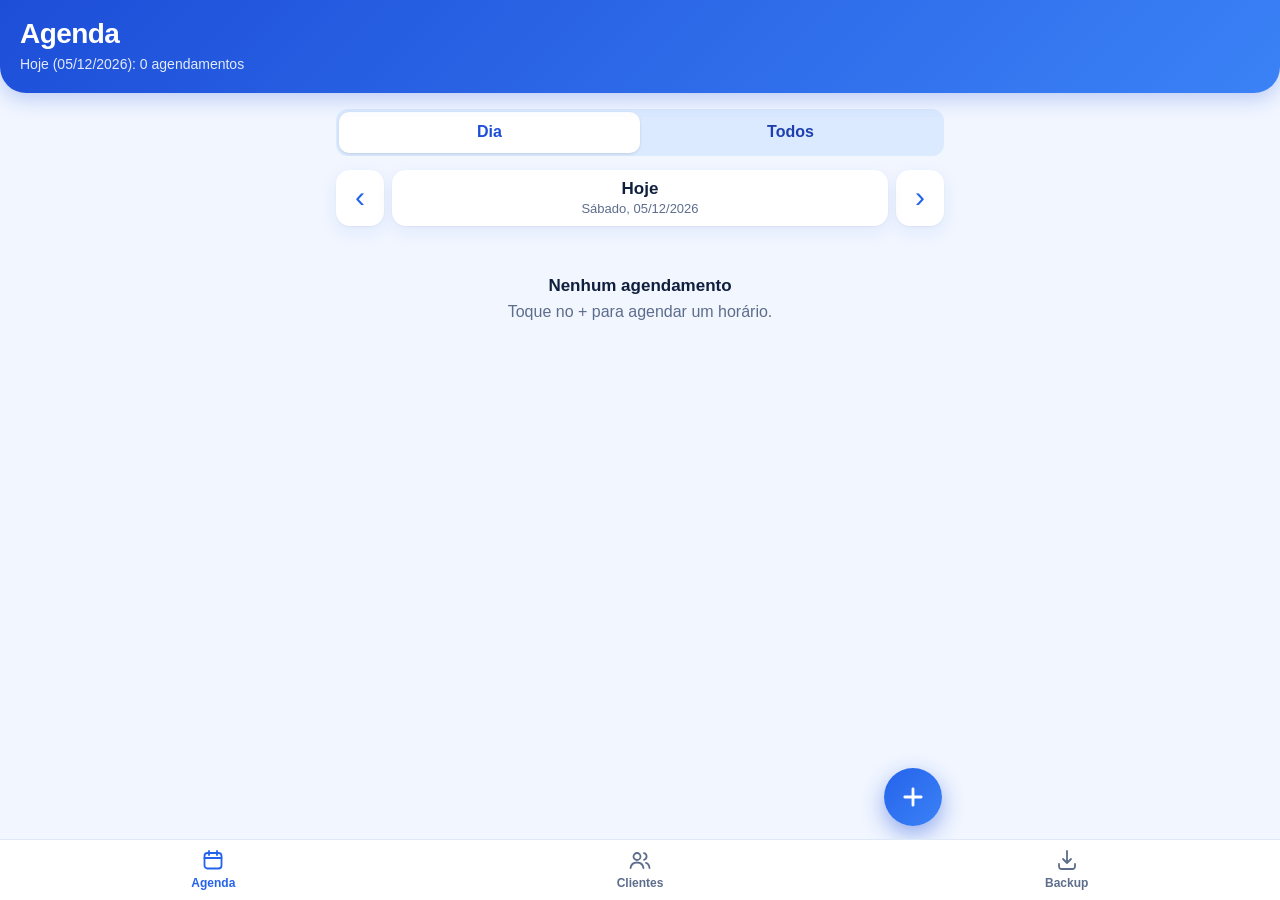
<file: index.html>
<!DOCTYPE html>
<html lang="pt-BR">
<head>
  <meta charset="utf-8">
  <meta name="viewport" content="width=device-width, initial-scale=1, viewport-fit=cover">
  <title>Agenda</title>
  <meta name="description" content="Agenda de clientes e agendamentos">
  <meta name="theme-color" content="#1d4ed8">
  <meta name="color-scheme" content="light dark">
  <meta name="apple-mobile-web-app-capable" content="yes">
  <meta name="mobile-web-app-capable" content="yes">
  <meta name="apple-mobile-web-app-status-bar-style" content="black-translucent">
  <meta name="apple-mobile-web-app-title" content="Agenda">
  <meta name="format-detection" content="telephone=no">
  <link rel="manifest" href="manifest.webmanifest">
  <link rel="apple-touch-icon" href="icons/apple-touch-icon.png">
  <link rel="icon" type="image/png" href="icons/icon-192.png">
  <link rel="stylesheet" href="style.css">
</head>
<body>
  <header class="topbar">
    <h1 id="titulo">Agenda</h1>
    <p id="subtitulo"></p>
  </header>

  <main id="view"></main>

  <button type="button" class="fab" id="fab" data-action="fab" aria-label="Adicionar">
    <svg viewBox="0 0 24 24" width="28" height="28" fill="none" stroke="currentColor" stroke-width="2.4" stroke-linecap="round" aria-hidden="true"><path d="M12 5v14M5 12h14"/></svg>
  </button>

  <nav class="tabbar" aria-label="Navegação principal">
    <button type="button" data-action="aba" data-aba="agenda" class="on">
      <svg viewBox="0 0 24 24" width="24" height="24" fill="none" stroke="currentColor" stroke-width="1.8" stroke-linecap="round" stroke-linejoin="round" aria-hidden="true"><rect x="3.5" y="5" width="17" height="15.5" rx="3"/><path d="M3.5 10h17M8 3v4M16 3v4"/></svg>
      <span>Agenda</span>
    </button>
    <button type="button" data-action="aba" data-aba="clientes">
      <svg viewBox="0 0 24 24" width="24" height="24" fill="none" stroke="currentColor" stroke-width="1.8" stroke-linecap="round" stroke-linejoin="round" aria-hidden="true"><circle cx="9" cy="8.5" r="3.5"/><path d="M2.5 20c.6-3.6 3.2-5.5 6.5-5.5s5.9 1.9 6.5 5.5"/><path d="M16 5.2a3.4 3.4 0 010 6.6M18 14.8c2 .6 3.2 2.3 3.5 5.2"/></svg>
      <span>Clientes</span>
    </button>
    <button type="button" data-action="aba" data-aba="backup">
      <svg viewBox="0 0 24 24" width="24" height="24" fill="none" stroke="currentColor" stroke-width="1.8" stroke-linecap="round" stroke-linejoin="round" aria-hidden="true"><path d="M12 3v12m0 0l-4-4m4 4l4-4"/><path d="M4 16v2.5A2.5 2.5 0 006.5 21h11a2.5 2.5 0 002.5-2.5V16"/></svg>
      <span>Backup</span>
    </button>
  </nav>

  <div id="sheetRoot"></div>
  <div id="toast" class="toast" role="status" aria-live="polite"></div>
  <input type="file" id="arquivoImport" class="oculto" accept="application/json,.json" tabindex="-1" aria-hidden="true">

  <script src="app.js"></script>
</body>
</html>
</file>
<file: style.css>
/* =========================================================
   Agenda — estilos (mobile first, pensado para iPhone)
   ========================================================= */

:root {
  color-scheme: light dark;

  --azul-50: #eff6ff;
  --azul-100: #dbeafe;
  --azul-200: #bfdbfe;
  --azul-400: #60a5fa;
  --azul-500: #3b82f6;
  --azul-600: #2563eb;
  --azul-700: #1d4ed8;
  --azul-800: #1e40af;
  --azul-900: #1e3a8a;

  --bg: #f1f6ff;
  --card: #ffffff;
  --texto: #0f1f3d;
  --suave: #5d6d8c;
  --linha: #dfe8f7;
  --campo: #ffffff;
  --sec-bg: #dbeafe;
  --sec-tx: #1e40af;
  --pill-bg: #e8f0ff;
  --pill-tx: #1d4ed8;
  --perigo: #d62d4a;
  --perigo-bg: #fde7eb;
  --sombra: 0 1px 2px rgba(15, 31, 61, .05), 0 6px 18px rgba(29, 78, 216, .08);
  --tabbar-h: 60px;
}

@media (prefers-color-scheme: dark) {
  :root {
    --bg: #08101f;
    --card: #101d36;
    --texto: #e7eefc;
    --suave: #93a4c6;
    --linha: #1e3156;
    --campo: #0b1730;
    --sec-bg: #17305f;
    --sec-tx: #bcd3ff;
    --pill-bg: #17305f;
    --pill-tx: #9fc2ff;
    --perigo: #ff6b83;
    --perigo-bg: #3a1822;
    --sombra: none;
  }
}

* {
  box-sizing: border-box;
  -webkit-tap-highlight-color: transparent;
}

html {
  -webkit-text-size-adjust: 100%;
  text-size-adjust: 100%;
}

body {
  margin: 0;
  background: var(--bg);
  color: var(--texto);
  font: 16px/1.4 -apple-system, BlinkMacSystemFont, "SF Pro Text", "Segoe UI", Roboto, Helvetica, Arial, sans-serif;
  -webkit-font-smoothing: antialiased;
}

body.travado {
  overflow: hidden;
}

button,
input,
textarea {
  font: inherit;
  color: inherit;
}

button {
  cursor: pointer;
}

.oculto {
  position: absolute;
  width: 1px;
  height: 1px;
  opacity: 0;
  pointer-events: none;
  overflow: hidden;
}

/* ---------- topo ---------- */

.topbar {
  position: sticky;
  top: 0;
  z-index: 20;
  padding: calc(env(safe-area-inset-top) + 14px) 20px 18px;
  background: linear-gradient(135deg, var(--azul-700), var(--azul-500));
  color: #fff;
  border-radius: 0 0 26px 26px;
  box-shadow: 0 6px 20px rgba(29, 78, 216, .25);
}

.topbar h1 {
  margin: 0;
  font-size: 28px;
  font-weight: 800;
  letter-spacing: -.02em;
}

.topbar p {
  margin: 2px 0 0;
  font-size: 14px;
  opacity: .88;
  min-height: 20px;
}

main {
  max-width: 640px;
  margin: 0 auto;
  padding: 16px 16px calc(var(--tabbar-h) + 100px + env(safe-area-inset-bottom));
}

/* ---------- navegação inferior ---------- */

.tabbar {
  position: fixed;
  left: 0;
  right: 0;
  bottom: 0;
  z-index: 30;
  display: grid;
  grid-template-columns: repeat(3, 1fr);
  padding-bottom: env(safe-area-inset-bottom);
  background: var(--card);
  border-top: 1px solid var(--linha);
}

.tabbar button {
  height: var(--tabbar-h);
  display: flex;
  flex-direction: column;
  align-items: center;
  justify-content: center;
  gap: 3px;
  background: none;
  border: 0;
  color: var(--suave);
  font-size: 12px;
  font-weight: 600;
}

.tabbar button.on {
  color: var(--azul-600);
}

@media (prefers-color-scheme: dark) {
  .tabbar button.on {
    color: var(--azul-400);
  }
}

.fab {
  position: fixed;
  z-index: 25;
  right: max(18px, calc((100vw - 640px) / 2 + 18px));
  bottom: calc(var(--tabbar-h) + env(safe-area-inset-bottom) + 14px);
  width: 58px;
  height: 58px;
  border: 0;
  border-radius: 50%;
  display: flex;
  align-items: center;
  justify-content: center;
  color: #fff;
  background: linear-gradient(135deg, var(--azul-600), var(--azul-500));
  box-shadow: 0 8px 22px rgba(29, 78, 216, .45);
}

.fab:active {
  transform: scale(.94);
}

body.sem-fab .fab {
  display: none;
}

/* ---------- controles ---------- */

.seg {
  display: grid;
  grid-template-columns: 1fr 1fr;
  padding: 3px;
  margin-bottom: 14px;
  background: var(--sec-bg);
  border-radius: 12px;
}

.seg button {
  border: 0;
  padding: 9px 0;
  background: none;
  border-radius: 10px;
  font-weight: 600;
  color: var(--sec-tx);
}

.seg button.on {
  background: var(--card);
  color: var(--azul-700);
  box-shadow: 0 1px 3px rgba(0, 0, 0, .12);
}

@media (prefers-color-scheme: dark) {
  .seg button.on {
    color: var(--azul-200);
  }
}

.chips {
  display: flex;
  gap: 8px;
  margin-bottom: 12px;
  overflow-x: auto;
}

.chip {
  flex: none;
  border: 0;
  padding: 7px 14px;
  border-radius: 999px;
  background: var(--sec-bg);
  color: var(--sec-tx);
  font-size: 14px;
  font-weight: 600;
}

.chip.on {
  background: var(--azul-600);
  color: #fff;
}

.chip.solto {
  margin: 0 0 12px;
}

.datanav {
  display: grid;
  grid-template-columns: 48px 1fr 48px;
  gap: 8px;
  margin-bottom: 12px;
}

.icon-btn {
  border: 0;
  height: 56px;
  border-radius: 14px;
  background: var(--card);
  box-shadow: var(--sombra);
  color: var(--azul-600);
  font-size: 30px;
  line-height: 1;
  padding-bottom: 3px;
}

.icon-btn:active {
  transform: scale(.95);
}

.datacentro {
  position: relative;
  display: flex;
  flex-direction: column;
  align-items: center;
  justify-content: center;
  height: 56px;
  border-radius: 14px;
  background: var(--card);
  box-shadow: var(--sombra);
  overflow: hidden;
}

.datacentro .d1 {
  font-weight: 700;
  font-size: 17px;
}

.datacentro .d2 {
  font-size: 13px;
  color: var(--suave);
}

.datacentro input {
  position: absolute;
  inset: 0;
  width: 100%;
  height: 100%;
  opacity: 0;
  font-size: 16px;
  cursor: pointer;
}

.resumo {
  display: flex;
  justify-content: space-between;
  align-items: center;
  margin: 4px 2px 12px;
  color: var(--suave);
  font-size: 14px;
}

.resumo strong {
  color: var(--azul-700);
  font-size: 15px;
}

@media (prefers-color-scheme: dark) {
  .resumo strong {
    color: var(--azul-200);
  }
}

.grupo-h {
  display: flex;
  justify-content: space-between;
  align-items: baseline;
  margin: 18px 2px 8px;
  font-weight: 700;
  font-size: 14px;
  color: var(--azul-800);
}

.grupo-h small {
  font-size: 13px;
  font-weight: 600;
  color: var(--suave);
}

@media (prefers-color-scheme: dark) {
  .grupo-h {
    color: var(--azul-200);
  }
}

.banner {
  display: block;
  width: 100%;
  margin-bottom: 14px;
  padding: 12px 14px;
  border: 0;
  border-radius: 14px;
  background: var(--sec-bg);
  color: var(--sec-tx);
  text-align: left;
  font-size: 14px;
}

/* ---------- itens de lista ---------- */

.item {
  display: flex;
  align-items: center;
  gap: 12px;
  width: 100%;
  margin-bottom: 8px;
  padding: 12px 14px;
  border: 0;
  border-radius: 14px;
  background: var(--card);
  box-shadow: var(--sombra);
  text-align: left;
}

.item:active {
  transform: scale(.985);
}

.hora {
  flex: none;
  min-width: 62px;
  padding: 8px 10px;
  border-radius: 10px;
  background: var(--pill-bg);
  color: var(--pill-tx);
  font-weight: 700;
  text-align: center;
  font-variant-numeric: tabular-nums;
}

.hora.dupla {
  display: flex;
  flex-direction: column;
  line-height: 1.15;
  padding: 6px 8px;
}

.hora.dupla small {
  font-size: 11px;
  font-weight: 600;
  opacity: .8;
}

.info {
  flex: 1;
  min-width: 0;
  display: flex;
  flex-direction: column;
}

.info .nome {
  font-weight: 600;
  overflow: hidden;
  text-overflow: ellipsis;
  white-space: nowrap;
}

.info .sub {
  font-size: 14px;
  color: var(--suave);
  overflow: hidden;
  text-overflow: ellipsis;
  white-space: nowrap;
}

.valor {
  flex: none;
  font-weight: 600;
  font-size: 14px;
  white-space: nowrap;
}

.avatar {
  flex: none;
  width: 42px;
  height: 42px;
  border-radius: 50%;
  display: flex;
  align-items: center;
  justify-content: center;
  background: linear-gradient(135deg, var(--azul-600), var(--azul-400));
  color: #fff;
  font-weight: 700;
  font-size: 18px;
}

.avatar.grande {
  width: 56px;
  height: 56px;
  font-size: 24px;
}

.badge {
  flex: none;
  min-width: 28px;
  padding: 3px 9px;
  border-radius: 999px;
  background: var(--pill-bg);
  color: var(--pill-tx);
  font-size: 13px;
  font-weight: 700;
  text-align: center;
}

.busca,
.campo input,
.campo textarea,
.seletor {
  width: 100%;
  padding: 13px 14px;
  border: 1px solid var(--linha);
  border-radius: 12px;
  background: var(--campo);
  font-size: 16px; /* 16px evita o zoom automático do iPhone */
  -webkit-appearance: none;
  appearance: none;
}

.busca {
  margin-bottom: 10px;
}

.busca:focus,
.campo input:focus,
.campo textarea:focus,
.seletor:focus {
  outline: 2px solid var(--azul-500);
  outline-offset: -1px;
}

.contagem {
  margin: 0 2px 10px;
  font-size: 13px;
  color: var(--suave);
}

.vazio {
  padding: 36px 16px;
  text-align: center;
  color: var(--suave);
}

.vazio .vazio-t {
  margin: 0 0 4px;
  font-weight: 700;
  font-size: 17px;
  color: var(--texto);
}

.vazio p {
  margin: 0;
}

/* ---------- cartões (aba backup) ---------- */

.card {
  margin-bottom: 14px;
  padding: 16px;
  border-radius: 16px;
  background: var(--card);
  box-shadow: var(--sombra);
}

.card h3 {
  margin: 0 0 6px;
  font-size: 17px;
}

.card p {
  margin: 0 0 8px;
}

.card ol {
  margin: 6px 0 8px;
  padding-left: 20px;
}

.suave {
  color: var(--suave);
  font-size: 14px;
}

.pilha {
  display: flex;
  flex-direction: column;
  gap: 10px;
  margin-top: 12px;
}

/* ---------- botões ---------- */

.btn {
  display: inline-flex;
  align-items: center;
  justify-content: center;
  gap: 8px;
  padding: 13px 16px;
  border: 0;
  border-radius: 12px;
  font-weight: 600;
  text-decoration: none;
  text-align: center;
}

.btn:active {
  transform: scale(.98);
  opacity: .9;
}

.btn.prim {
  background: var(--azul-700);
  color: #fff;
}

.btn.sec {
  background: var(--sec-bg);
  color: var(--sec-tx);
}

.btn.perigo {
  background: var(--perigo-bg);
  color: var(--perigo);
}

.btn.perigo-cheio {
  background: var(--perigo);
  color: #fff;
}

.btn.bloco,
.btn.grande {
  width: 100%;
}

.btn.grande {
  padding: 15px;
  margin-top: 6px;
}

.btn[disabled] {
  opacity: .5;
}

.dupla-bt,
.acoes {
  display: grid;
  grid-template-columns: 1fr 1fr;
  gap: 10px;
  margin: 12px 0;
}

/* ---------- folhas (bottom sheets) ---------- */

.sheet-wrap {
  position: fixed;
  inset: 0;
  z-index: 50;
  pointer-events: none;
}

.sheet-wrap.aberto {
  pointer-events: auto;
}

.backdrop {
  position: absolute;
  inset: 0;
  background: rgba(7, 18, 45, .5);
  opacity: 0;
  transition: opacity .2s;
}

.sheet-wrap.aberto .backdrop {
  opacity: 1;
}

.sheet {
  position: absolute;
  left: 0;
  right: 0;
  bottom: 0;
  max-width: 640px;
  margin: 0 auto;
  display: flex;
  flex-direction: column;
  max-height: 92vh;
  max-height: 92dvh;
  background: var(--bg);
  border-radius: 22px 22px 0 0;
  transform: translateY(100%);
  transition: transform .26s ease;
}

.sheet-wrap.aberto .sheet {
  transform: translateY(0);
}

.sheet-h {
  flex: none;
  display: grid;
  grid-template-columns: 80px 1fr 80px;
  align-items: center;
  padding: 14px 12px 12px;
  border-bottom: 1px solid var(--linha);
  text-align: center;
}

.sheet-h h2 {
  margin: 0;
  font-size: 17px;
}

.sheet-h .link {
  justify-self: start;
  padding: 4px 8px;
  border: 0;
  background: none;
  color: var(--azul-600);
  font-weight: 600;
}

@media (prefers-color-scheme: dark) {
  .sheet-h .link {
    color: var(--azul-400);
  }
}

.sheet-b {
  overflow-y: auto;
  -webkit-overflow-scrolling: touch;
  overscroll-behavior: contain;
  padding: 16px 16px calc(24px + env(safe-area-inset-bottom));
}

/* ---------- formulários ---------- */

.campo {
  margin-bottom: 14px;
}

.campo > label,
.campo > .rot {
  display: block;
  margin: 0 0 6px 2px;
  font-size: 13px;
  font-weight: 600;
  color: var(--suave);
}

.campo textarea {
  resize: vertical;
  min-height: 84px;
}

.campo input[type="date"],
.campo input[type="time"] {
  min-height: 50px;
  display: block;
}

.campo input[type="date"]::-webkit-date-and-time-value,
.campo input[type="time"]::-webkit-date-and-time-value {
  text-align: left;
}

.linha {
  display: grid;
  grid-template-columns: 1fr 1fr;
  gap: 12px;
}

.seletor {
  display: flex;
  flex-direction: column;
  align-items: flex-start;
  text-align: left;
  position: relative;
  padding-right: 36px;
  min-height: 50px;
  justify-content: center;
}

.seletor::after {
  content: "›";
  position: absolute;
  right: 14px;
  top: 50%;
  transform: translateY(-50%);
  color: var(--suave);
  font-size: 24px;
}

.seletor .nome {
  font-weight: 600;
}

.seletor .sub {
  font-size: 13px;
  color: var(--suave);
}

.seletor .placeholder {
  color: var(--suave);
}

.erro {
  margin: 0 0 8px;
  color: var(--perigo);
  font-size: 14px;
  font-weight: 600;
}

.erro[hidden] {
  display: none;
}

/* ---------- detalhes ---------- */

.det-topo {
  margin-bottom: 8px;
  padding: 18px;
  border-radius: 16px;
  background: linear-gradient(135deg, var(--azul-700), var(--azul-500));
  color: #fff;
  text-align: center;
}

.det-hora {
  font-size: 34px;
  font-weight: 800;
  letter-spacing: -.02em;
}

.det-data {
  opacity: .9;
}

.det {
  margin: 0;
  border-radius: 14px;
  background: var(--card);
  box-shadow: var(--sombra);
  overflow: hidden;
}

.det > div {
  display: flex;
  justify-content: space-between;
  gap: 16px;
  padding: 12px 14px;
  border-bottom: 1px solid var(--linha);
}

.det > div:last-child {
  border-bottom: 0;
}

.det dt {
  color: var(--suave);
}

.det dd {
  margin: 0;
  font-weight: 600;
  text-align: right;
  overflow-wrap: anywhere;
}

.cli-topo {
  display: flex;
  align-items: center;
  gap: 14px;
  margin-bottom: 12px;
}

.cli-nome {
  font-size: 20px;
  font-weight: 700;
}

.cli-tel {
  color: var(--suave);
}

.notas {
  margin-bottom: 12px;
  padding: 12px 14px;
  border-radius: 12px;
  background: var(--card);
  white-space: pre-wrap;
  overflow-wrap: anywhere;
}

.sec-t {
  display: flex;
  justify-content: space-between;
  align-items: baseline;
  margin: 20px 2px 8px;
  font-size: 15px;
  font-weight: 700;
}

.sec-t small {
  font-weight: 600;
  color: var(--suave);
}

/* ---------- diálogo de confirmação e aviso ---------- */

.dialog-wrap {
  position: fixed;
  inset: 0;
  z-index: 80;
  display: flex;
  align-items: center;
  justify-content: center;
  padding: 24px;
  background: rgba(7, 18, 45, .55);
}

.dialog {
  width: 100%;
  max-width: 340px;
  padding: 20px;
  border-radius: 18px;
  background: var(--card);
  box-shadow: 0 20px 50px rgba(0, 0, 0, .35);
}

.dialog h3 {
  margin: 0 0 6px;
  font-size: 18px;
}

.dialog p {
  margin: 0 0 16px;
  color: var(--suave);
  overflow-wrap: anywhere;
}

.dialog-bt {
  display: grid;
  grid-template-columns: 1fr 1fr;
  gap: 10px;
}

.toast {
  position: fixed;
  left: 50%;
  bottom: calc(var(--tabbar-h) + env(safe-area-inset-bottom) + 84px);
  z-index: 100;
  max-width: calc(100vw - 32px);
  padding: 11px 18px;
  border-radius: 999px;
  background: #0f1f3d;
  color: #fff;
  font-size: 14px;
  font-weight: 600;
  text-align: center;
  opacity: 0;
  transform: translate(-50%, 10px);
  transition: opacity .2s, transform .2s;
  pointer-events: none;
}

.toast.show {
  opacity: 1;
  transform: translate(-50%, 0);
}

.toast.erro-t {
  background: var(--perigo);
}

@media (prefers-reduced-motion: reduce) {
  * {
    transition: none !important;
  }
}
</file>
